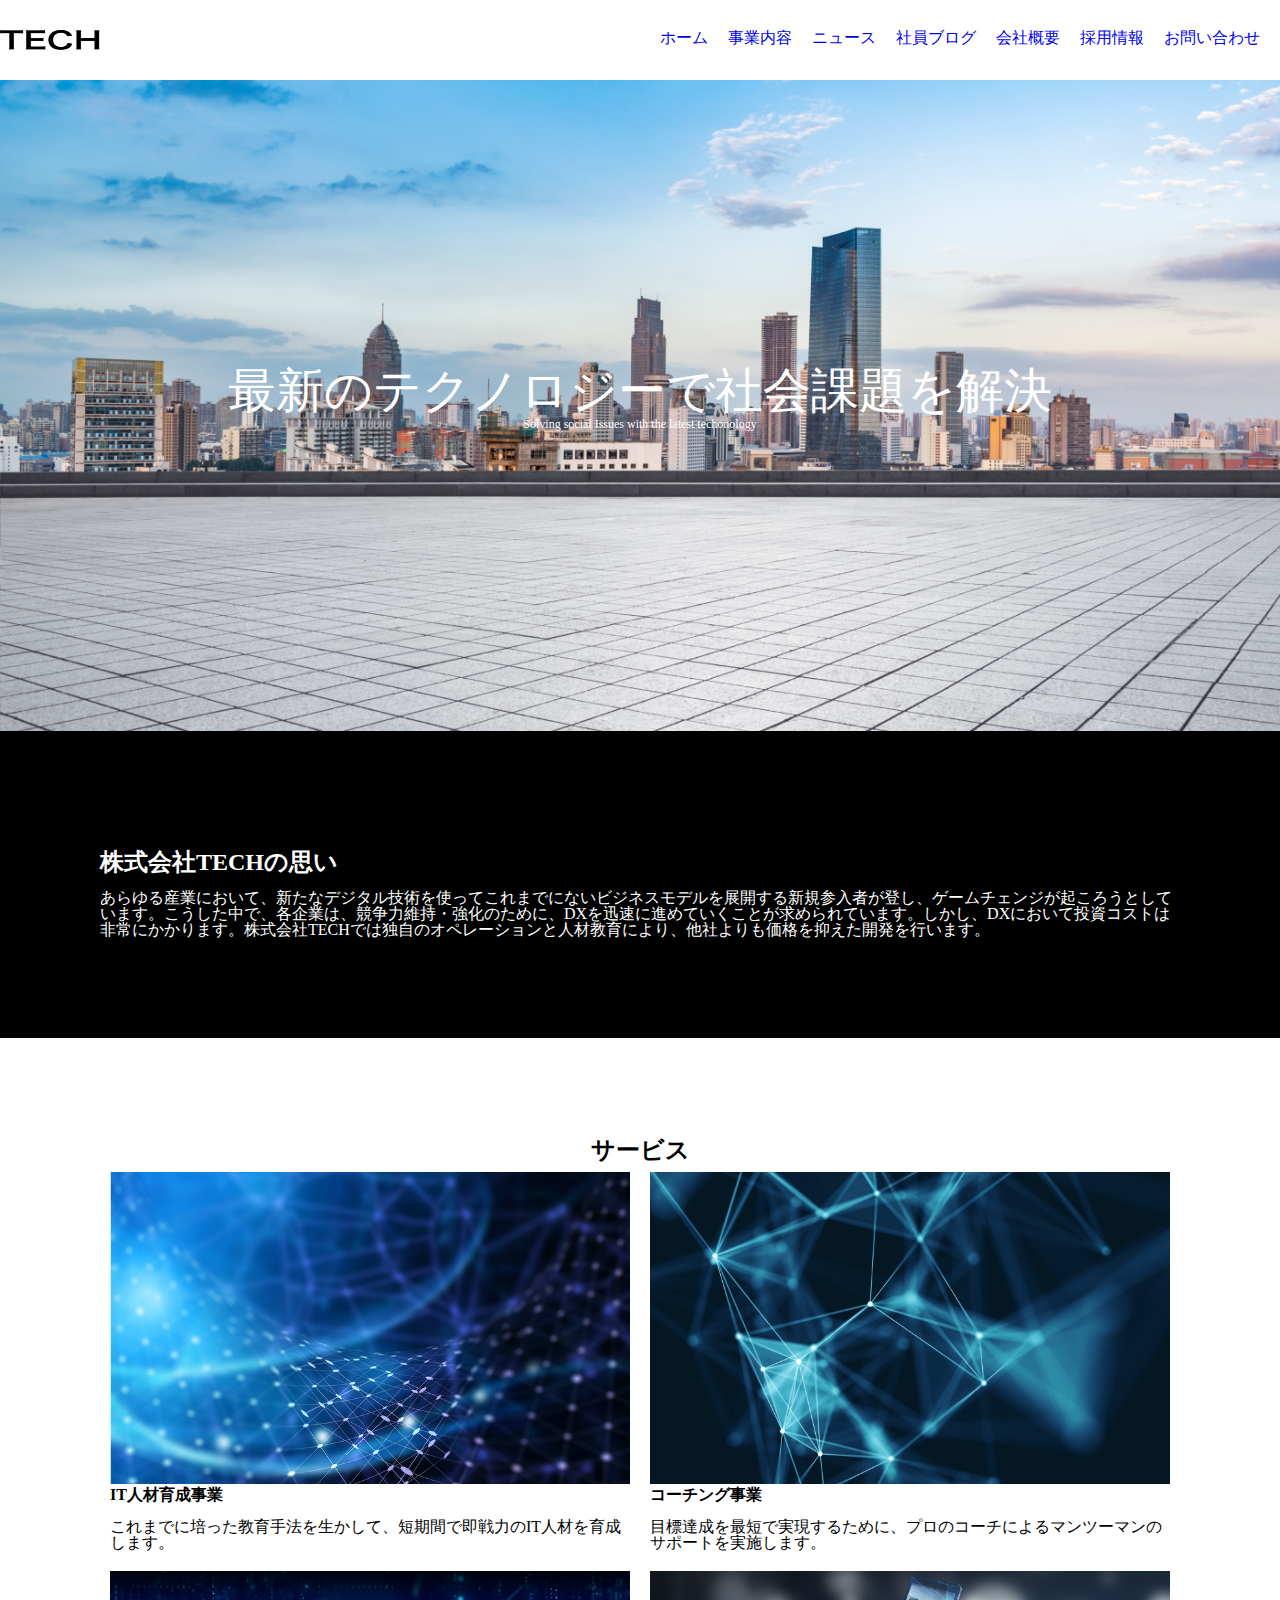
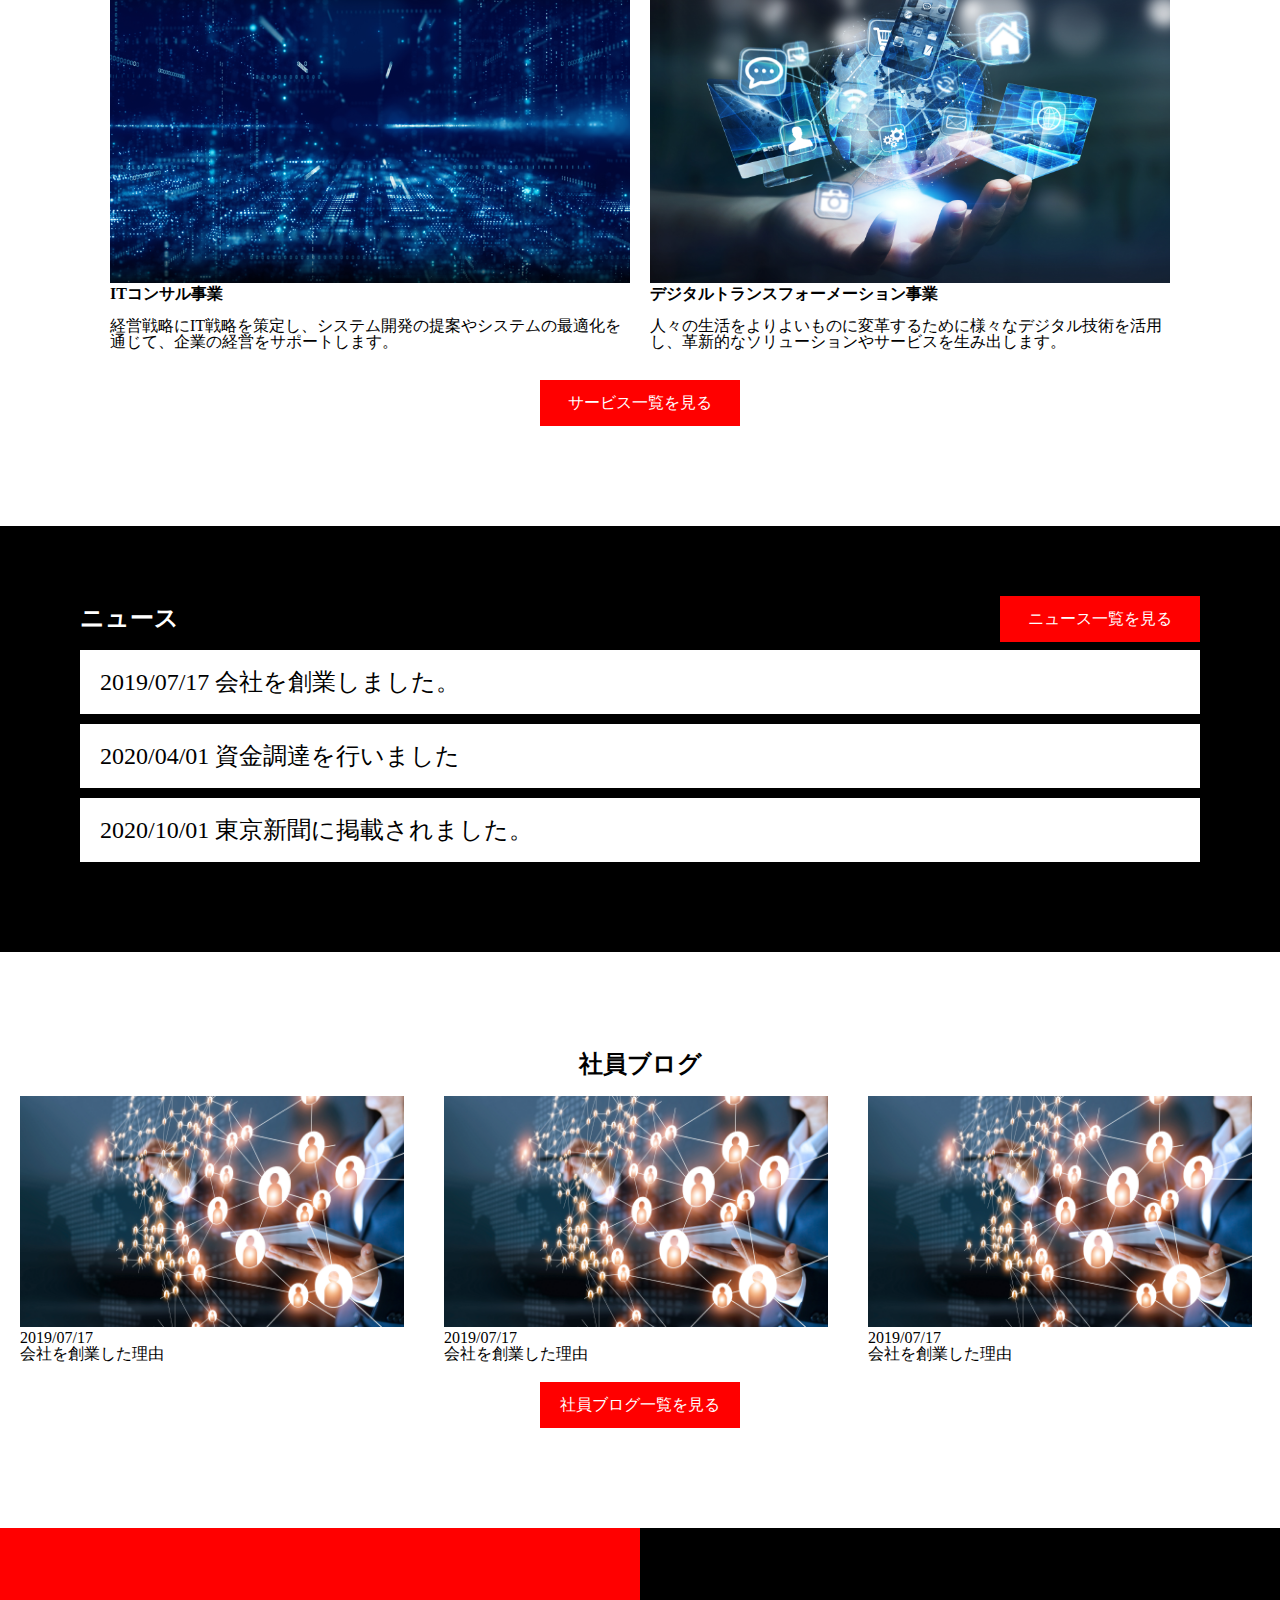
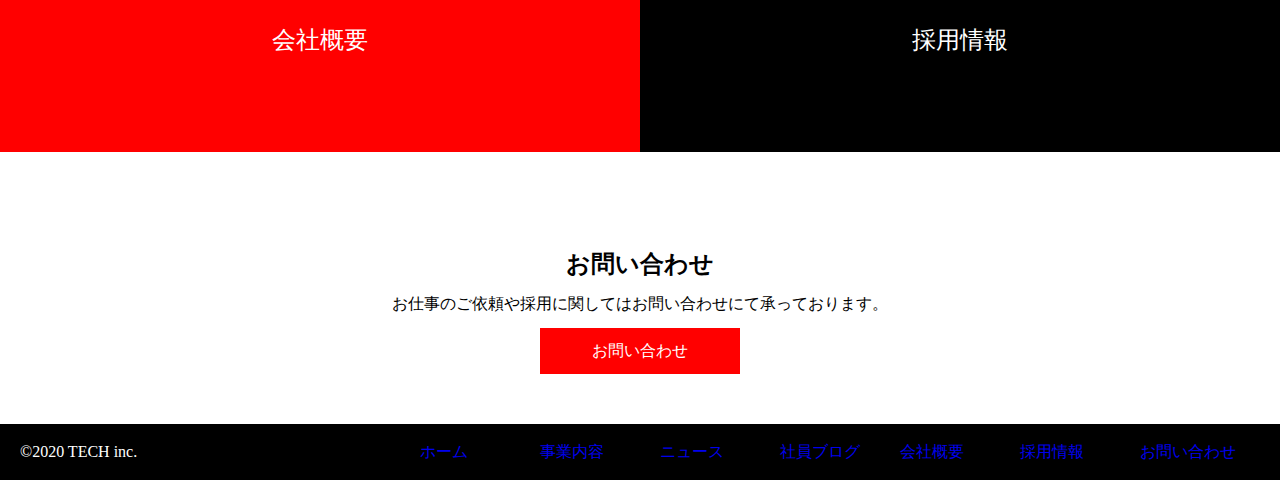
<file: index.html>
<!-- https://heuristic-torvalds-e02adc.netlify.app/ -->

<!DOCTYPE html>
<html lang="en">

<head>
  <meta charset="UTF-8">
  <meta http-equiv="X-UA-Compatible" content="IE=edge">
  <meta name="viewport" content="width=device-width, initial-scale=1.0">
  <title>株式会社TECH</title>

  <link rel="stylesheet" href="./css/reset.css">
  <link rel="stylesheet" href="./css/common.css">
  <link rel="stylesheet" href="./css/index.css">
</head>

<body>
  <header class="site-header">
    <nav class="header-nav">
      <img src="./img/logo.png" alt="" class="header-img" width="100%">
      <ul class="header-menu">
        <li class="menu-item"><a class="menu-item-a" href="./index.html">ホーム</a></li>
        <li class="menu-item"><a class="menu-item-a" href="./service.html">事業内容</a></li>
        <li class="menu-item"><a class="menu-item-a" href="./news.html">ニュース</a></li>
        <li class="menu-item"><a class="menu-item-a" href="./blog.html">社員ブログ</a></li>
        <li class="menu-item"><a class="menu-item-a" href="./company.html">会社概要</a></li>
        <li class="menu-item"><a class="menu-item-a" href="./recruit.html">採用情報</a></li>
        <li class="menu-item"><a class="menu-item-a" href="./contact.html">お問い合わせ</a></li>
      </ul>
    </nav>
    <div class="hamburger-menu-button" id="hamburger-menu-button">
      <span class="line-top"></span>
      <span class="line-middle"></span>
      <span class="line-bottom"></span>
    </div>
  </header>
  <span class="side-bar" id="side-bar">
    <hr>
    <a href="./index.html" class="side-bar-item">ホーム</a>
    <hr>
    <a href="./service.html" class="side-bar-item">事業内容</a>
    <hr>
    <a href="./news.html" class="side-bar-item">ニュース</a>
    <hr>
    <a href="./blog.html" class="side-bar-item">社員ブログ</a>
    <hr>
    <a href="./company.html" class="side-bar-item">会社概要</a>
    <hr>
    <a href="./recruit.html" class="side-bar-item">採用情報</a>
    <hr>
    <a href="./contact.html" class="side-bar-item">お問い合わせ</a>
  </span>
  <div class="main hidden">
    <div class="title">
      <img src="./img/mv.png" alt="" class="title-img">
      <div class="title_ttl">
        <span class="title__ttl--jp">
          最新のテクノロジーで社会課題を解決
        </span>
        <br>
        <span class="title__ttl--eng">Solving social Issues with the latest techonology</span>
      </div>
    </div>
    <div class="omoi">
      <br>
      <h2 class="omoi__ttl">株式会社TECHの思い</h2>
      <br>
      あらゆる産業において、新たなデジタル技術を使ってこれまでにないビジネスモデルを展開する新規参入者が登し、ゲームチェンジが起ころうとしています。こうした中で、各企業は、競争力維持・強化のために、DXを迅速に進めていくことが求められています。しかし、DXにおいて投資コストは非常にかかります。株式会社TECHでは独自のオペレーションと人材教育により、他社よりも価格を抑えた開発を行います。
    </div>
    <div class="service">
      <h2 class="service__ttl">サービス</h2>
      <div class="grid_container">
        <div class="grid1">
          <img src="./img/service1.png" alt="" width="100%">
          <br>
          <h3>IT人材育成事業</h3>
          <br>
          これまでに培った教育手法を生かして、短期間で即戦力のIT人材を育成します。
        </div>
        <div class="grid2">
          <img src="./img/service2.png" alt="" width="100%">
          <br>
          <h3>コーチング事業</h3>
          <br>
          目標達成を最短で実現するために、プロのコーチによるマンツーマンのサポートを実施します。
        </div>
        <div class="grid3">
          <img src="./img/service3.png" alt="" width="100%">
          <br>
          <h3>ITコンサル事業</h3>
          <br>
          経営戦略にIT戦略を策定し、システム開発の提案やシステムの最適化を通じて、企業の経営をサポートします。
        </div>
        <div class="grid4">
          <img src="./img/service4.png" alt="" width="100%">
          <br>
          <h3>デジタルトランスフォーメーション事業</h3>
          <br>
          人々の生活をよりよいものに変革するために様々なデジタル技術を活用し、革新的なソリューションやサービスを生み出します。
        </div>

      </div>

      <a href="./service.html" class="service-button">サービス一覧を見る</a>
    </div>
    <div class="news">
      <h2 class="news__ttl">ニュース</h2>
      <a href="./news.html" class="news-button">ニュース一覧を見る</a>
      <div class="news__content">2019/07/17 会社を創業しました。</div>
      <div class="news__content">2020/04/01 資金調達を行いました</div>
      <div class="news__content">2020/10/01 東京新聞に掲載されました。</div>
    </div>
  <div class="blog">
    <h2 class="blog__ttl">社員ブログ</h2>

    <div class="blog__container">
      <div class="blog_content">
        <img src="./img/blog.png" alt="" width="100%">
        <br>
        <span class="blog__item--date">2019/07/17</span>
        <br>
        会社を創業した理由
      </div>

      <div class="blog_content">
        <img src="./img/blog.png" alt="" width="100%">
        <br>
        <span class="blog__item--date">2019/07/17</span>
        <br>
        会社を創業した理由
      </div>

      <div class="blog_content">
        <img src="./img/blog.png" alt="" width="100%">
        <br>
        <span class="blog__item--date">2019/07/17</span>
        <br>
        会社を創業した理由
      </div>

    </div>
    <a href="./blog.html" class="blog__button">社員ブログ一覧を見る</a>
  </div>
  <div class="button">
    <a href="./company.html" class="button__comapny">会社概要</a>
    <a href="./recruit.html" class="button__recruit">採用情報</a>
  </div>
  <div class="contact">
    <h2 class="contact__ttl">お問い合わせ</h2>
    <div class="contact__content">お仕事のご依頼や採用に関してはお問い合わせにて承っております。</div>
    <br>
    <a href="./contact.html" class="contact__button">お問い合わせ</a>
  </div>
  </div>
  <footer class="footer hidden">
    <!-- <footer class="hidden"></footer> -->
    <span class="footer__inc">&copy;2020 TECH inc.</span>

    <ul class="footer-menu">
      <li class="footer-mrnu-item"><a href="./index.html">ホーム</a></li>
      <li class="footer-mrnu-item"><a href="./service.html">事業内容</a></li>
      <li class="footer-mrnu-item"><a href="./news.html">ニュース</a></li>
      <li class="footer-mrnu-item"><a href="./blog.html">社員ブログ</a></li>
      <li class="footer-mrnu-item"><a href="./company.html">会社概要</a></li>
      <li class="footer-mrnu-item"><a href="./recruit.html">採用情報</a></li>
      <li class="footer-mrnu-item"><a href="./contact.html">お問い合わせ</a></li>
    </ul>
  </footer>
  <script src="./js/main.js"></script>
</body>

</html>
</file>
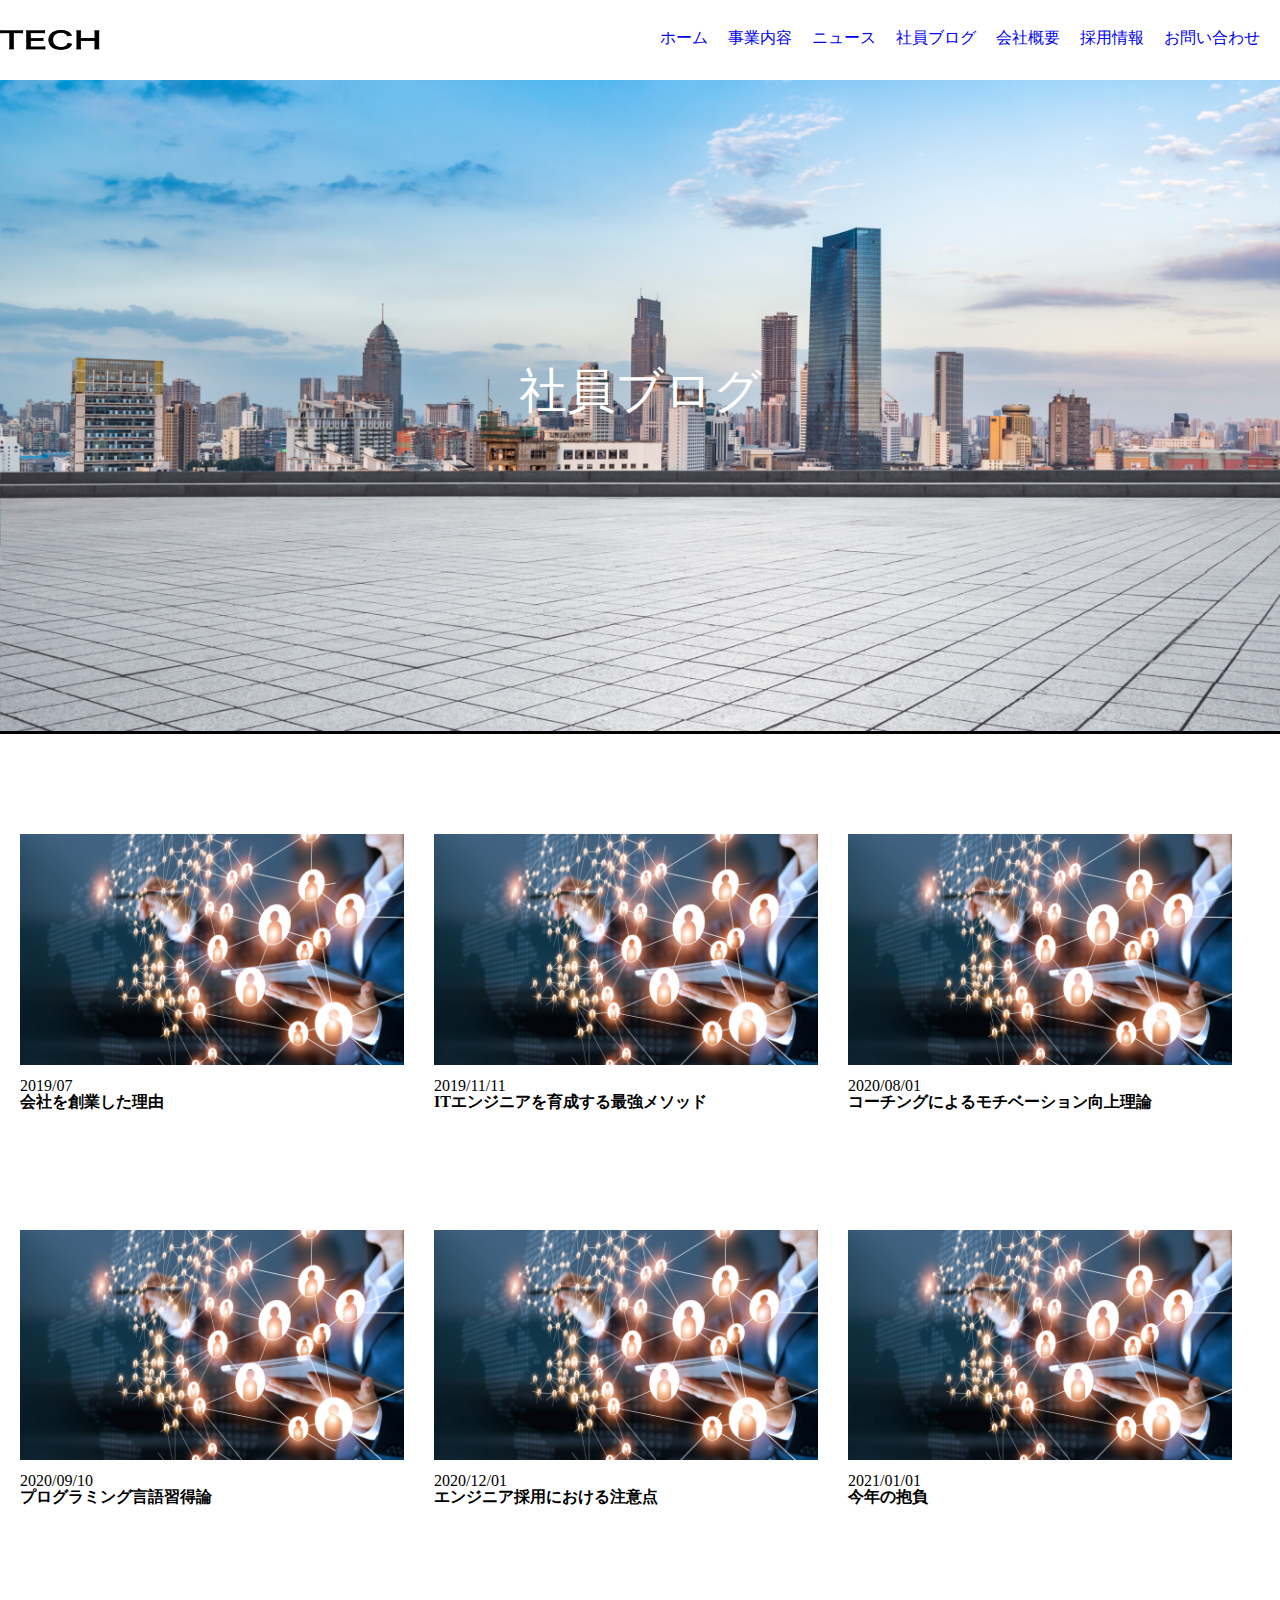
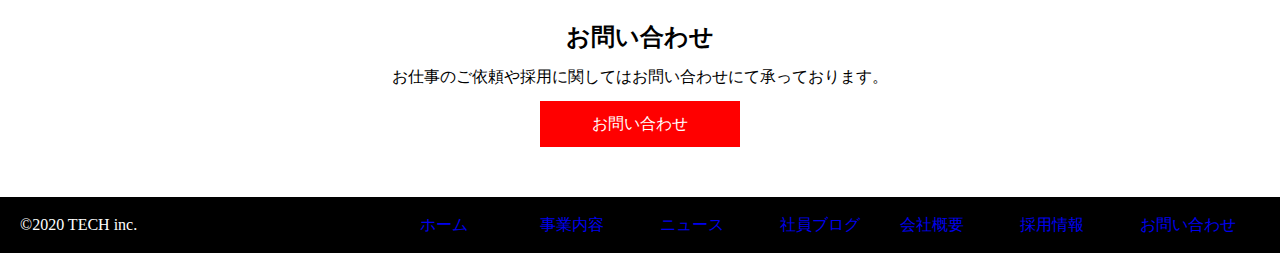
<file: blog.html>
<!DOCTYPE html>
<html lang="en">
<head>
  <meta charset="UTF-8">
  <meta http-equiv="X-UA-Compatible" content="IE=edge">
  <meta name="viewport" content="width=device-width, initial-scale=1.0">
  <title>社員ブログ</title>

  <link rel="stylesheet" href="./css/reset.css">
  <link rel="stylesheet" href="./css/common.css">
  <link rel="stylesheet" href="./css/blog.css">
</head>
<body>
  <section>
  <header class="site-header">
    <nav class="header-nav">
      <img src="./img/logo.png" alt="" class="header-img" width="100%">
      <ul class="header-menu">
        <li class="menu-item"><a href="./index.html">ホーム</a></li>
        <li class="menu-item"><a href="./service.html">事業内容</a></li>
        <li class="menu-item"><a href="./news.html">ニュース</a></li>
        <li class="menu-item"><a href="./blog.html">社員ブログ</a></li>
        <li class="menu-item"><a href="./company.html">会社概要</a></li>
        <li class="menu-item"><a href="./recruit.html">採用情報</a></li>
        <li class="menu-item"><a href="./contact.html">お問い合わせ</a></li>
      </ul>
    </nav>
    <div class="hamburger-menu-button" id="hamburger-menu-button">
      <span class="line-top"></span>
      <span class="line-middle"></span>
      <span class="line-bottom"></span>
    </div>
  </header>
  <span class="side-bar" id="side-bar">
    <hr>
    <a href="./index.html" class="side-bar-item">ホーム</a>
    <hr>
    <a href="./service.html" class="side-bar-item">事業内容</a>
    <hr>
    <a href="./news.html" class="side-bar-item">ニュース</a>
    <hr>
    <a href="./blog.html" class="side-bar-item">社員ブログ</a>
    <hr>
    <a href="./company.html" class="side-bar-item">会社概要</a>
    <hr>
    <a href="./recruit.html" class="side-bar-item">採用情報</a>
    <hr>
    <a href="./contact.html" class="side-bar-item">お問い合わせ</a>
  </span>
  <div class="title hidden">
    <img src="./img/mv.png" alt="" class="title-img">
    <div class="title_ttl">
      <span class="title__ttl--jp">
        社員ブログ
      </span>
      <br>
    </div>
    </div>
  </section>

  <section class="body  hidden">
    <div class="container">
      <div class="content">
        <img class="content__img" src="./img/blog.png" alt="" width="100%">
        <br>
        2019/07<br>
        <span class="blog__content__text">会社を創業した理由</span>
      </div>
      <div class="content">
        <img class="content__img" src="./img/blog.png" alt="" width="100%">
        <br>
        2019/11/11<br>
        <span class="blog__content__text">ITエンジニアを育成する最強メソッド</span>
      </div>
      <div class="content">
        <img class="content__img" src="./img/blog.png" alt="" width="100%">
        <br>
        2020/08/01<br>
        <span class="blog__content__text">コーチングによるモチベーション向上理論</span>
      </div>
      <div class="content">
        <img class="content__img" src="./img/blog.png" alt="" width="100%">
        <br>
        2020/09/10<br>
        <span class="blog__content__text">プログラミング言語習得論</span>
      </div>
      <div class="content">
        <img class="content__img" src="./img/blog.png" alt="" width="100%">
        <br>
        2020/12/01<br>
        <span class="blog__content__text">エンジニア採用における注意点</span>
      </div>
      <div class="content">
        <img class="content__img" src="./img/blog.png" alt="" width="100%">
        <br>
        2021/01/01<br>
        <span class="blog__content__text">今年の抱負</span>
      </div>
    </div>
  </section>

  <section>
    
<div class="contact  hidden">
  <h2 class="contact__ttl">お問い合わせ</h2>
  <div class="contact__content">お仕事のご依頼や採用に関してはお問い合わせにて承っております。</div>
  <br>
  <a href="./contact.html" class="contact__button">お問い合わせ</a>
</div>
    <footer class="footer  hidden">
      <span class="footer__inc">&copy;2020 TECH inc.</span>
    
      <ul class="footer-menu">
        <li class="footer-mrnu-item"><a href="./index.html">ホーム</a></li>
        <li class="footer-mrnu-item"><a href="./service.html">事業内容</a></li>
        <li class="footer-mrnu-item"><a href="./news.html">ニュース</a></li>
        <li class="footer-mrnu-item"><a href="./blog.html">社員ブログ</a></li>
        <li class="footer-mrnu-item"><a href="./company.html">会社概要</a></li>
        <li class="footer-mrnu-item"><a href="./recruit.html">採用情報</a></li>
        <li class="footer-mrnu-item"><a href="./contact.html">お問い合わせ</a></li>
      </ul>
    </footer>
    <script src="./js/main.js"></script>
  </section>
</body>
</html>
</file>
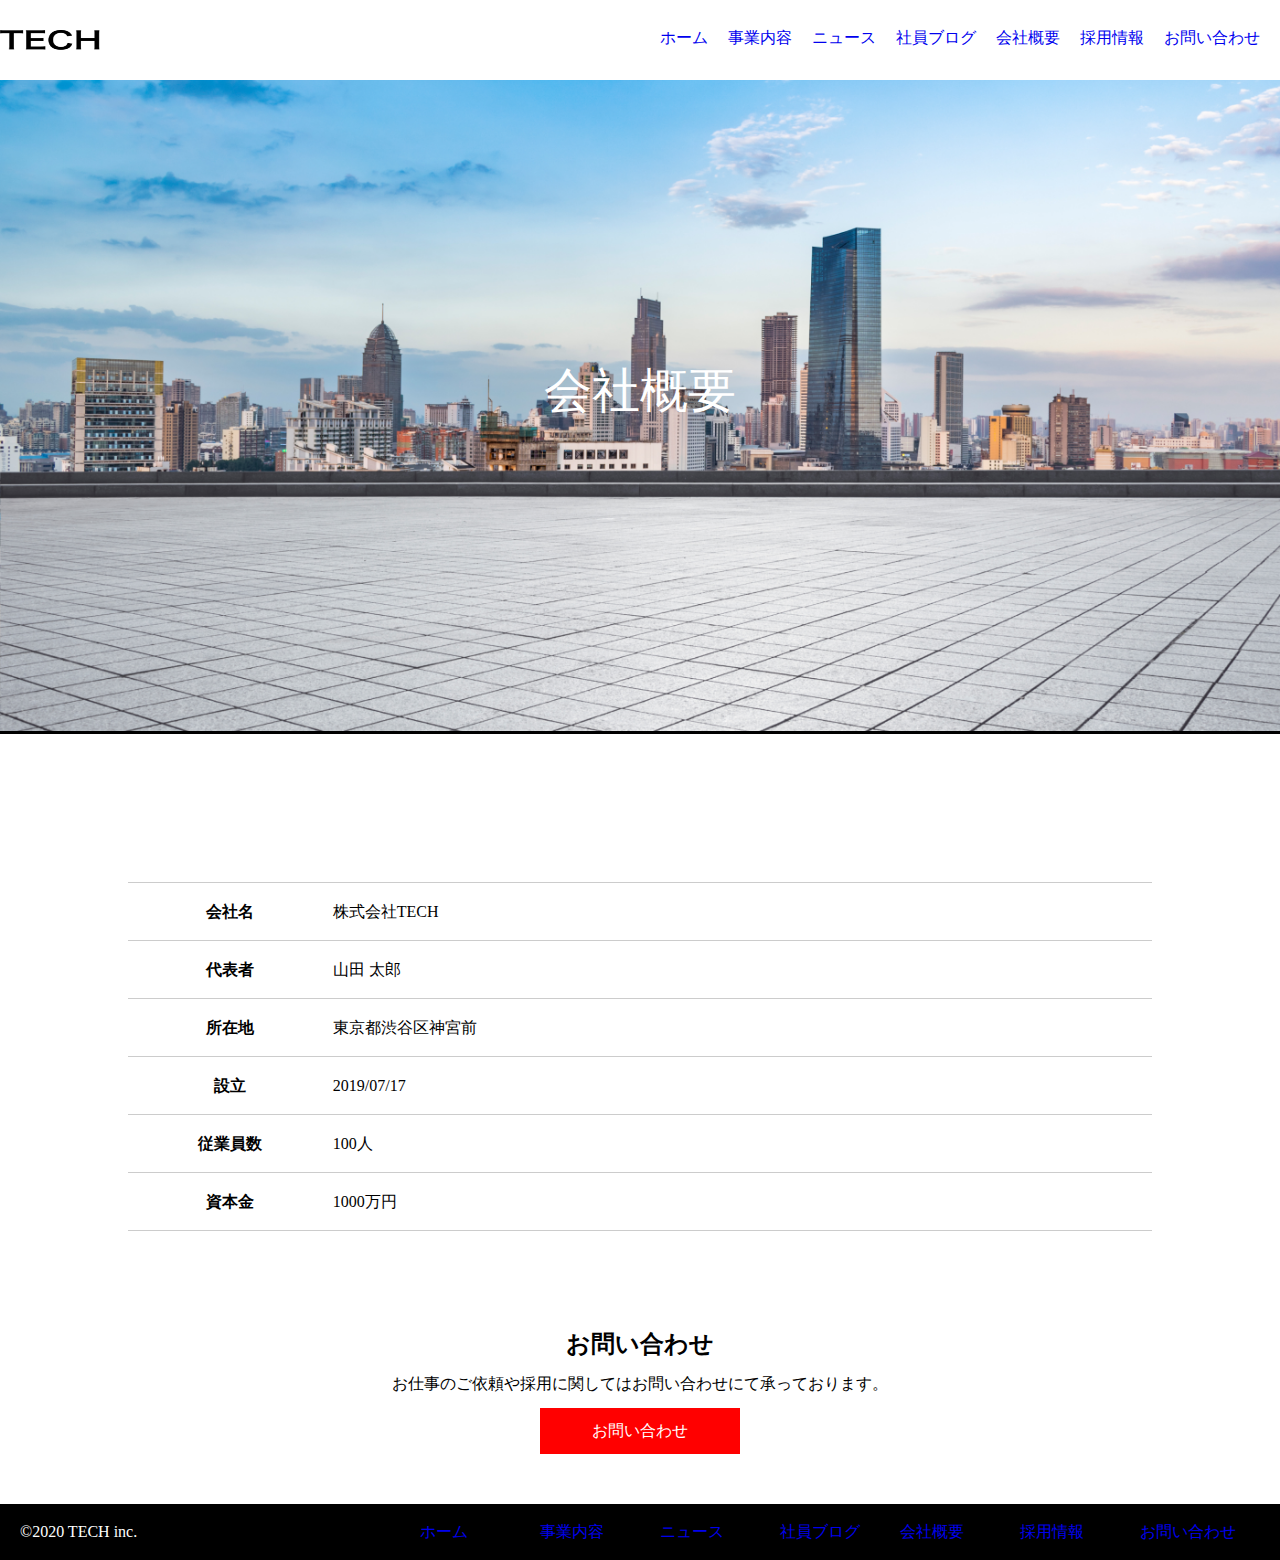
<file: company.html>
<!DOCTYPE html>
<html lang="en">
<head>
    <meta charset="UTF-8">
    <meta http-equiv="X-UA-Compatible" content="IE=edge">
    <meta name="viewport" content="width=device-width, initial-scale=1.0">
    <title>会社概要</title>

    <link rel="stylesheet" href="./css/reset.css">
    <link rel="stylesheet" href="./css/common.css">
    <link rel="stylesheet" href="./css/company.css">
</head>
<body>
    
  <section>
    <header class="site-header">
      <nav class="header-nav">
        <img src="./img/logo.png" alt="" class="header-img" width="100%">
        <ul class="header-menu">
          <li class="menu-item"><a href="./index.html">ホーム</a></li>
          <li class="menu-item"><a href="./service.html">事業内容</a></li>
          <li class="menu-item"><a href="./news.html">ニュース</a></li>
          <li class="menu-item"><a href="./blog.html">社員ブログ</a></li>
          <li class="menu-item"><a href="./company.html">会社概要</a></li>
          <li class="menu-item"><a href="./recruit.html">採用情報</a></li>
          <li class="menu-item"><a href="./contact.html">お問い合わせ</a></li>
        </ul>
      </nav>
      <div class="hamburger-menu-button" id="hamburger-menu-button">
        <span class="line-top"></span>
        <span class="line-middle"></span>
        <span class="line-bottom"></span>
      </div>
    </header>
    <span class="side-bar" id="side-bar">
      <hr>
      <a href="./index.html" class="side-bar-item">ホーム</a>
      <hr>
      <a href="./service.html" class="side-bar-item">事業内容</a>
      <hr>
      <a href="./news.html" class="side-bar-item">ニュース</a>
      <hr>
      <a href="./blog.html" class="side-bar-item">社員ブログ</a>
      <hr>
      <a href="./company.html" class="side-bar-item">会社概要</a>
      <hr>
      <a href="./recruit.html" class="side-bar-item">採用情報</a>
      <hr>
      <a href="./contact.html" class="side-bar-item">お問い合わせ</a>
    </span>
    <div class="title">
      <img src="./img/mv.png" alt="" class="title-img">
      <div class="title_ttl">
        <span class="title__ttl--jp">
          会社概要
        </span>
        <br>
      </div>
      </div>
    </section>

    <section class="main hidden">
        <div class="container">
          <!-- <table class="company-info">
            <tr><td>会社名</td><td>株式会社TECH</td></tr>
            <tr><td>代表者</td><td>山田 太郎</td></tr>
            <tr><td>所在地</td><td>	東京都渋谷区神宮前</td></tr>
            <tr><td>設立</td><td>	2019/07/17</td></tr>
            <tr><td>	2019/07/17</td><td>	100人</td></tr>
            <tr><td>資本金</td><td>	1000万円</td></tr>
          </table> -->
          <hr>
          <div class="content">
            <span class="content__key">会社名</span>
            <span>	株式会社TECH</span>
          </div>
          <hr>
          <div class="content">
            <span class="content__key">代表者</span>
            <span>	山田 太郎</span>
          </div>
          <hr>
          <div class="content">
            <span class="content__key">所在地</span>
            <span>東京都渋谷区神宮前</span>
          </div>
          <hr>
          <div class="content">
            <span class="content__key">設立</span>
            <span>2019/07/17</span>
          </div>
          <hr>
          <div class="content">
            <span class="content__key">従業員数</span>
            <span>100人</span>
          </div>
          <hr>
          <div class="content">
            <span class="content__key">資本金</span>
            <span>1000万円</span>
          </div>
          <hr>
        </div>
    </section>
    
  <section>
    
<div class="contact hidden">
  <h2 class="contact__ttl">お問い合わせ</h2>
  <div class="contact__content">お仕事のご依頼や採用に関してはお問い合わせにて承っております。</div>
  <br>
  <a href="" class="contact__button">お問い合わせ</a>
</div>
    <footer class="footer hidden">
      <span class="footer__inc">&copy;2020 TECH inc.</span>
    
      <ul class="footer-menu">
        <li class="footer-mrnu-item"><a href="./index.html">ホーム</a></li>
        <li class="footer-mrnu-item"><a href="./service.html">事業内容</a></li>
        <li class="footer-mrnu-item"><a href="./news.html">ニュース</a></li>
        <li class="footer-mrnu-item"><a href="./blog.html">社員ブログ</a></li>
        <li class="footer-mrnu-item"><a href="./company.html">会社概要</a></li>
        <li class="footer-mrnu-item"><a href="./recruit.html">採用情報</a></li>
        <li class="footer-mrnu-item"><a href="./contact.html">お問い合わせ</a></li>
      </ul>
    </footer>
    <script src="./js/main.js"></script>
  </section>
</body>
</html>
</file>
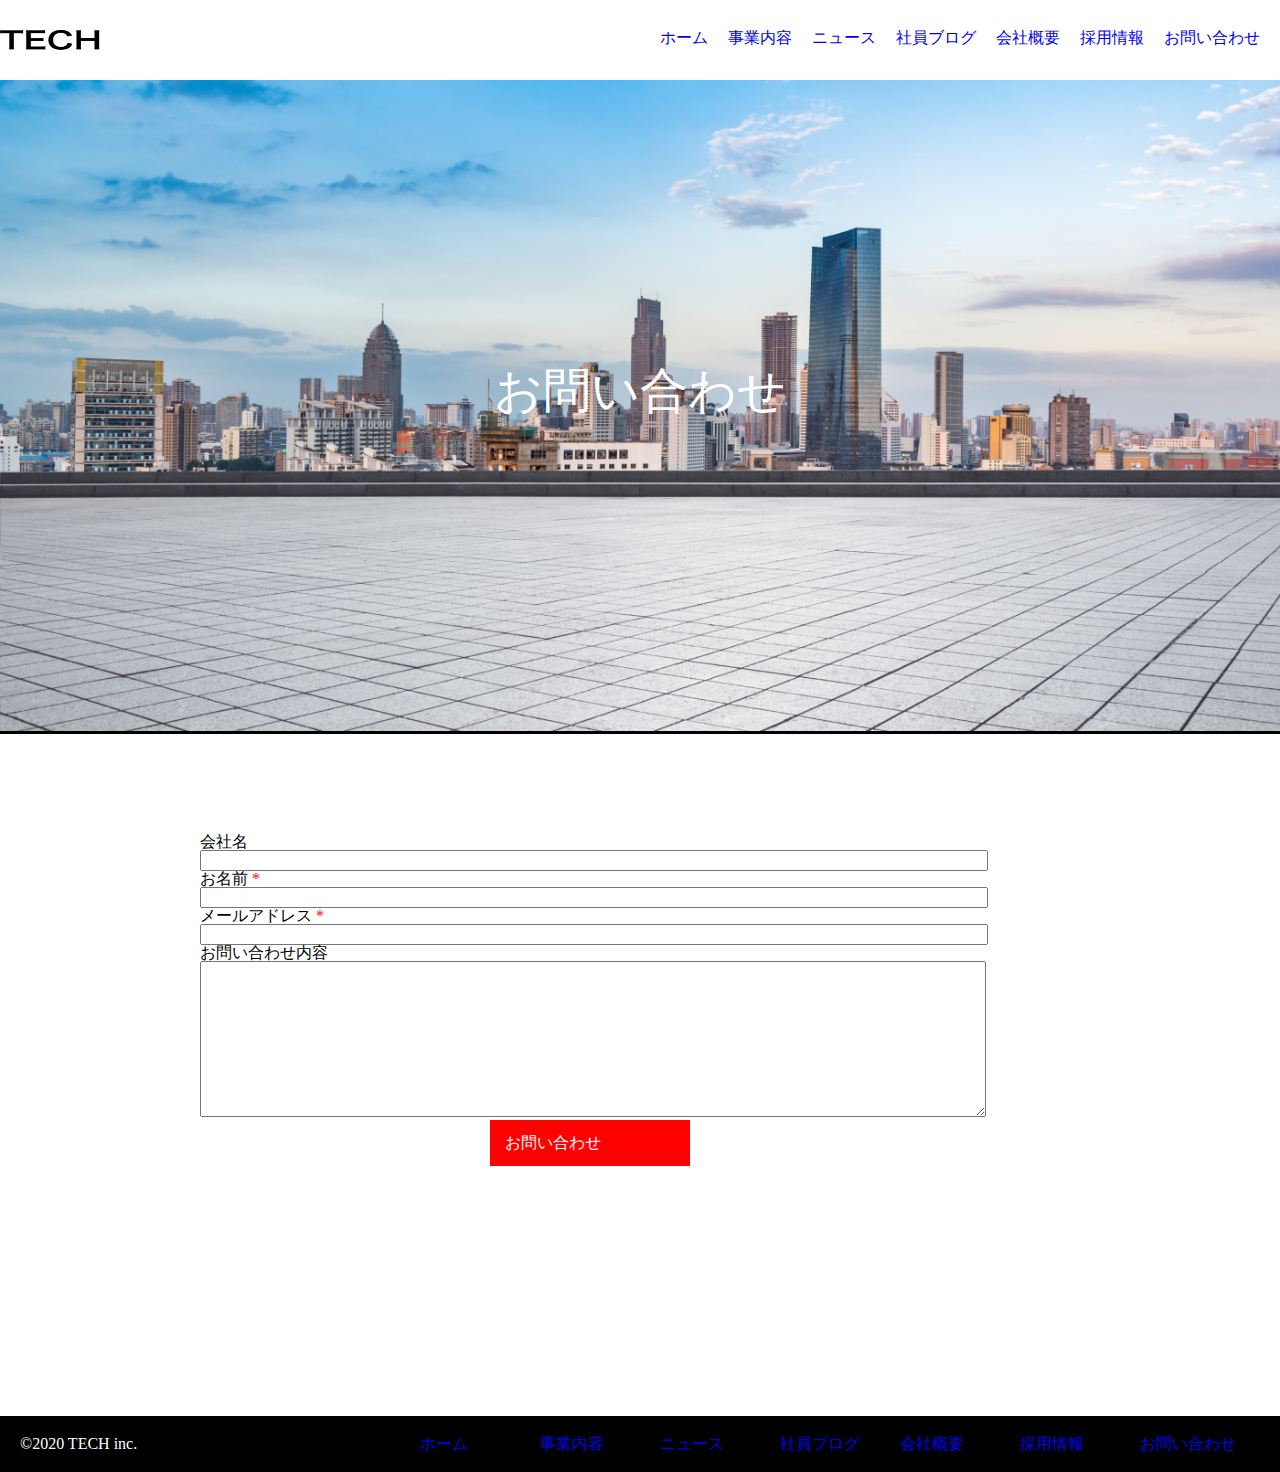
<file: contact.html>
<!DOCTYPE html>
<html lang="en">

<head>
  <meta charset="UTF-8">
  <meta http-equiv="X-UA-Compatible" content="IE=edge">
  <meta name="viewport" content="width=device-width, initial-scale=1.0">
  <title>お問い合わせ</title>

  <link rel="stylesheet" href="./css/reset.css">
  <link rel="stylesheet" href="./css/common.css">
  <link rel="stylesheet" href="./css/contact.css">
</head>

<body>

  <section>
    <header class="site-header">
      <nav class="header-nav">
        <img src="./img/logo.png" alt="" class="header-img" width="100%">
        <ul class="header-menu">
          <li class="menu-item"><a href="./index.html">ホーム</a></li>
          <li class="menu-item"><a href="./service.html">事業内容</a></li>
          <li class="menu-item"><a href="./news.html">ニュース</a></li>
          <li class="menu-item"><a href="./blog.html">社員ブログ</a></li>
          <li class="menu-item"><a href="./company.html">会社概要</a></li>
          <li class="menu-item"><a href="./recruit.html">採用情報</a></li>
          <li class="menu-item"><a href="./contact.html">お問い合わせ</a></li>
        </ul>
      </nav>
      <div class="hamburger-menu-button" id="hamburger-menu-button">
        <span class="line-top"></span>
        <span class="line-middle"></span>
        <span class="line-bottom"></span>
      </div>
    </header>
    <span class="side-bar" id="side-bar">
      <hr>
      <a href="./index.html" class="side-bar-item">ホーム</a>
      <hr>
      <a href="./service.html" class="side-bar-item">事業内容</a>
      <hr>
      <a href="./news.html" class="side-bar-item">ニュース</a>
      <hr>
      <a href="./blog.html" class="side-bar-item">社員ブログ</a>
      <hr>
      <a href="./company.html" class="side-bar-item">会社概要</a>
      <hr>
      <a href="./recruit.html" class="side-bar-item">採用情報</a>
      <hr>
      <a href="./contact.html" class="side-bar-item">お問い合わせ</a>
    </span>
    <div class="title hidden">
      <img src="./img/mv.png" alt="" class="title-img">
      <div class="title_ttl">
        <span class="title__ttl--jp">
          お問い合わせ
        </span>
        <br>
      </div>
    </div>
  </section>

  <section class="main hidden">
<form action="" method="post">
<label for="">会社名</label><br>
<input type="text">
<label for="" class="requre">お名前</label><br>
<input type="text">
<label for="" class="requre">メールアドレス</label><br>
<input type="email" name="" id="">
<label for="" class="require">お問い合わせ内容</label><br>
<textarea name="" id="" cols="30" rows="10"></textarea>

<a href="./contact.html" class="contact__button">お問い合わせ</a>
</form>
  </section>

  <section>
    <footer class="footer hidden">
      <span class="footer__inc">&copy;2020 TECH inc.</span>

      <ul class="footer-menu">
        <li class="footer-mrnu-item"><a href="./index.html">ホーム</a></li>
        <li class="footer-mrnu-item"><a href="./service.html">事業内容</a></li>
        <li class="footer-mrnu-item"><a href="./news.html">ニュース</a></li>
        <li class="footer-mrnu-item"><a href="./blog.html">社員ブログ</a></li>
        <li class="footer-mrnu-item"><a href="./company.html">会社概要</a></li>
        <li class="footer-mrnu-item"><a href="./recruit.html">採用情報</a></li>
        <li class="footer-mrnu-item"><a href="./contact.html">お問い合わせ</a></li>
      </ul>
    </footer>
  </section>
  <script src="./js/main.js"></script>
</body>

</html>
</file>
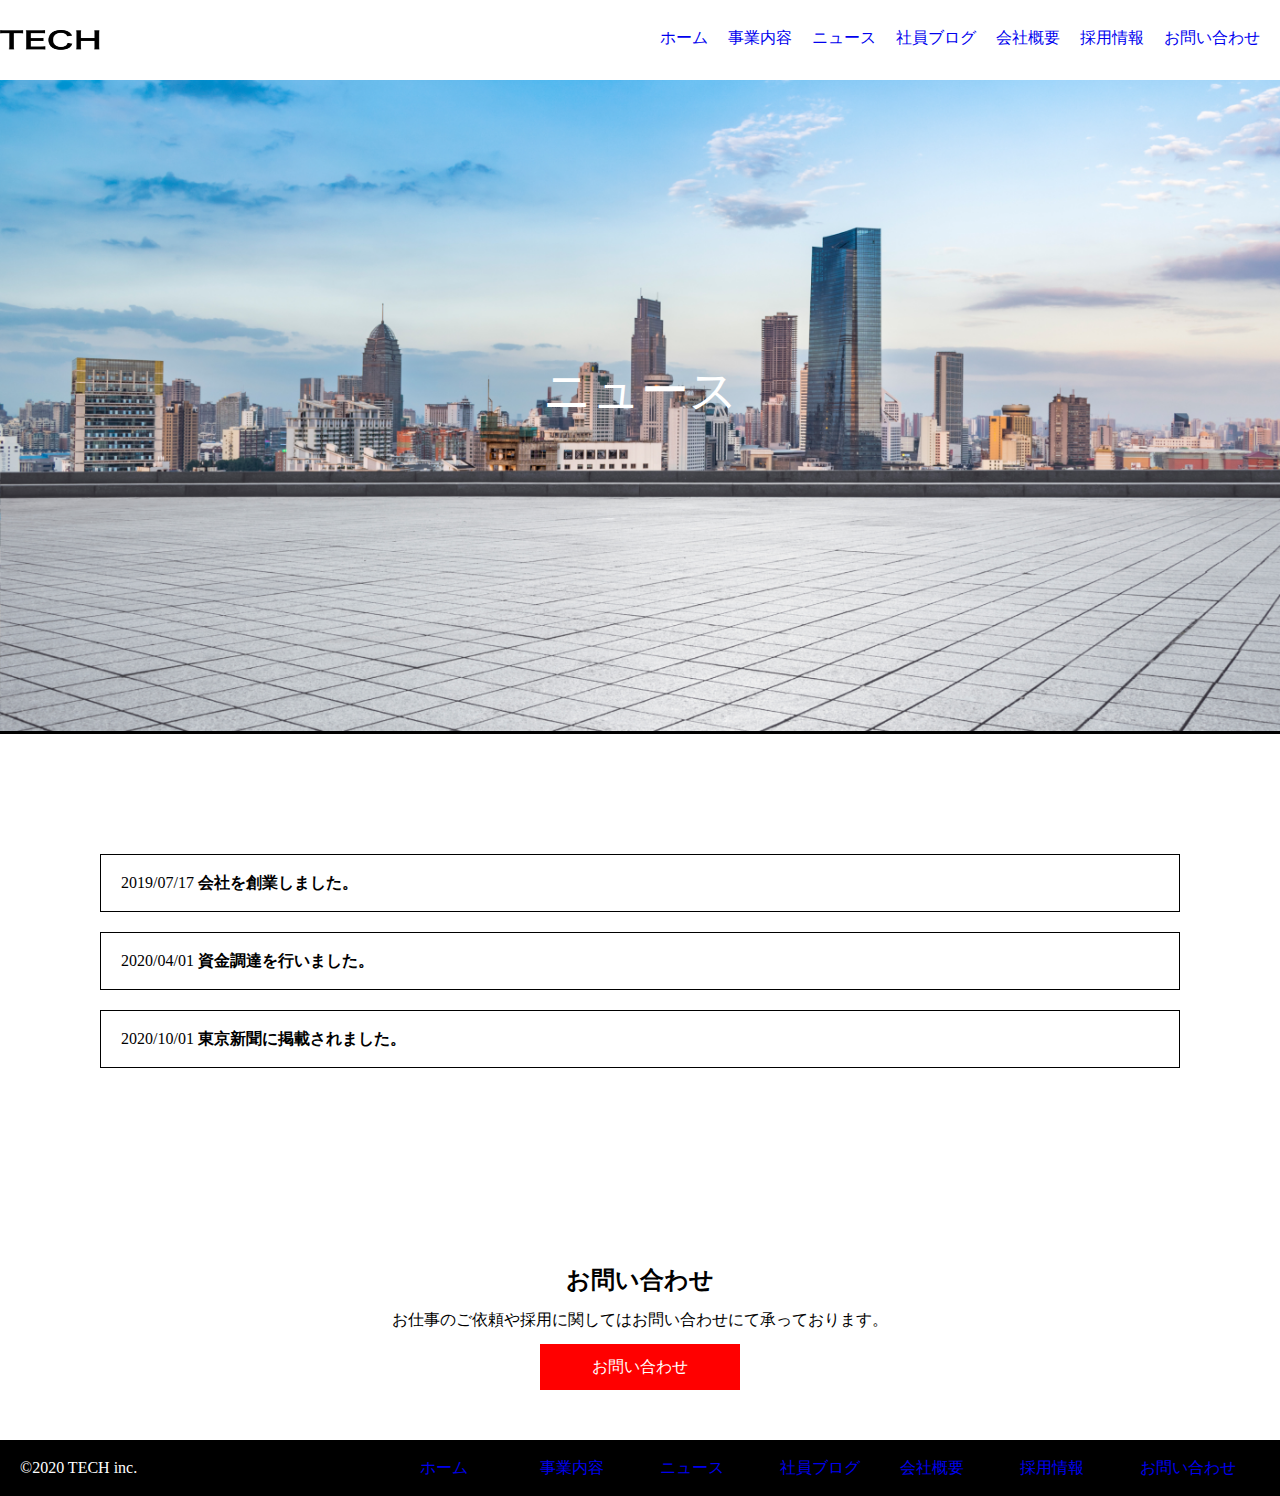
<file: news.html>
<!DOCTYPE html>
<html lang="en">
<head>
  <meta charset="UTF-8">
  <meta http-equiv="X-UA-Compatible" content="IE=edge">
  <meta name="viewport" content="width=device-width, initial-scale=1.0">
  <title>ニュース</title>

  <link rel="stylesheet" href="./css/reset.css">
  <link rel="stylesheet" href="./css/common.css">
  <link rel="stylesheet" href="./css/news.css">
</head>
<body>
  <header class="site-header">
    <nav class="header-nav">
      <img src="./img/logo.png" alt="" class="header-img" width="100%">
      <ul class="header-menu">
        <li class="menu-item"><a href="./index.html">ホーム</a></li>
        <li class="menu-item"><a href="./service.html">事業内容</a></li>
        <li class="menu-item"><a href="./news.html">ニュース</a></li>
        <li class="menu-item"><a href="./blog.html">社員ブログ</a></li>
        <li class="menu-item"><a href="./company.html">会社概要</a></li>
        <li class="menu-item"><a href="./recruit.html">採用情報</a></li>
        <li class="menu-item"><a href="./contact.html">お問い合わせ</a></li>
      </ul>
    </nav>
    <div class="hamburger-menu-button" id="hamburger-menu-button">
      <span class="line-top"></span>
      <span class="line-middle"></span>
      <span class="line-bottom"></span>
    </div>
  </header>
  <span class="side-bar" id="side-bar">
    <hr>
    <a href="./index.html" class="side-bar-item">ホーム</a>
    <hr>
    <a href="./service.html" class="side-bar-item">事業内容</a>
    <hr>
    <a href="./news.html" class="side-bar-item">ニュース</a>
    <hr>
    <a href="./blog.html" class="side-bar-item">社員ブログ</a>
    <hr>
    <a href="./company.html" class="side-bar-item">会社概要</a>
    <hr>
    <a href="./recruit.html" class="side-bar-item">採用情報</a>
    <hr>
    <a href="./contact.html" class="side-bar-item">お問い合わせ</a>
  </span>
  <div class="title hidden">
    <img src="./img/mv.png" alt="" class="title-img">
    <div class="title_ttl">
      <span class="title__ttl--jp">
        ニュース
      </span>
      <br>
    </div>
  </div>
  <div class="container hidden">
    <div class="content">
      2019/07/17 
      <span class="content__text">
       会社を創業しました。</span>
    </div>
    <div class="content">
      2020/04/01 
<span class="content__text">
      資金調達を行いました。</span>
    </div>
    <div class="content">
      2020/10/01 
<span class="content__text">
      東京新聞に掲載されました。</span>
    </div>
  </div>
  
<div class="contact hidden">
  <h2 class="contact__ttl">お問い合わせ</h2>
  <div class="contact__content">お仕事のご依頼や採用に関してはお問い合わせにて承っております。</div>
  <br>
  <a href="./contact.html" class="contact__button">お問い合わせ</a>
</div>
  <footer class="footer hidden">
    <span class="footer__inc">&copy;2020 TECH inc.</span>
    <ul class="footer-menu">
      <li class="footer-mrnu-item"><a href="./index.html">ホーム</a></li>
      <li class="footer-mrnu-item"><a href="./service.html">事業内容</a></li>
      <li class="footer-mrnu-item"><a href="./news.html">ニュース</a></li>
      <li class="footer-mrnu-item"><a href="./blog.html">社員ブログ</a></li>
      <li class="footer-mrnu-item"><a href="./company.html">会社概要</a></li>
      <li class="footer-mrnu-item"><a href="./recruit.html">採用情報</a></li>
      <li class="footer-mrnu-item"><a href="./contact.html">お問い合わせ</a></li>
    </ul>
  </footer>
  <script src="./js/main.js"></script>
</body>
</html>
</file>
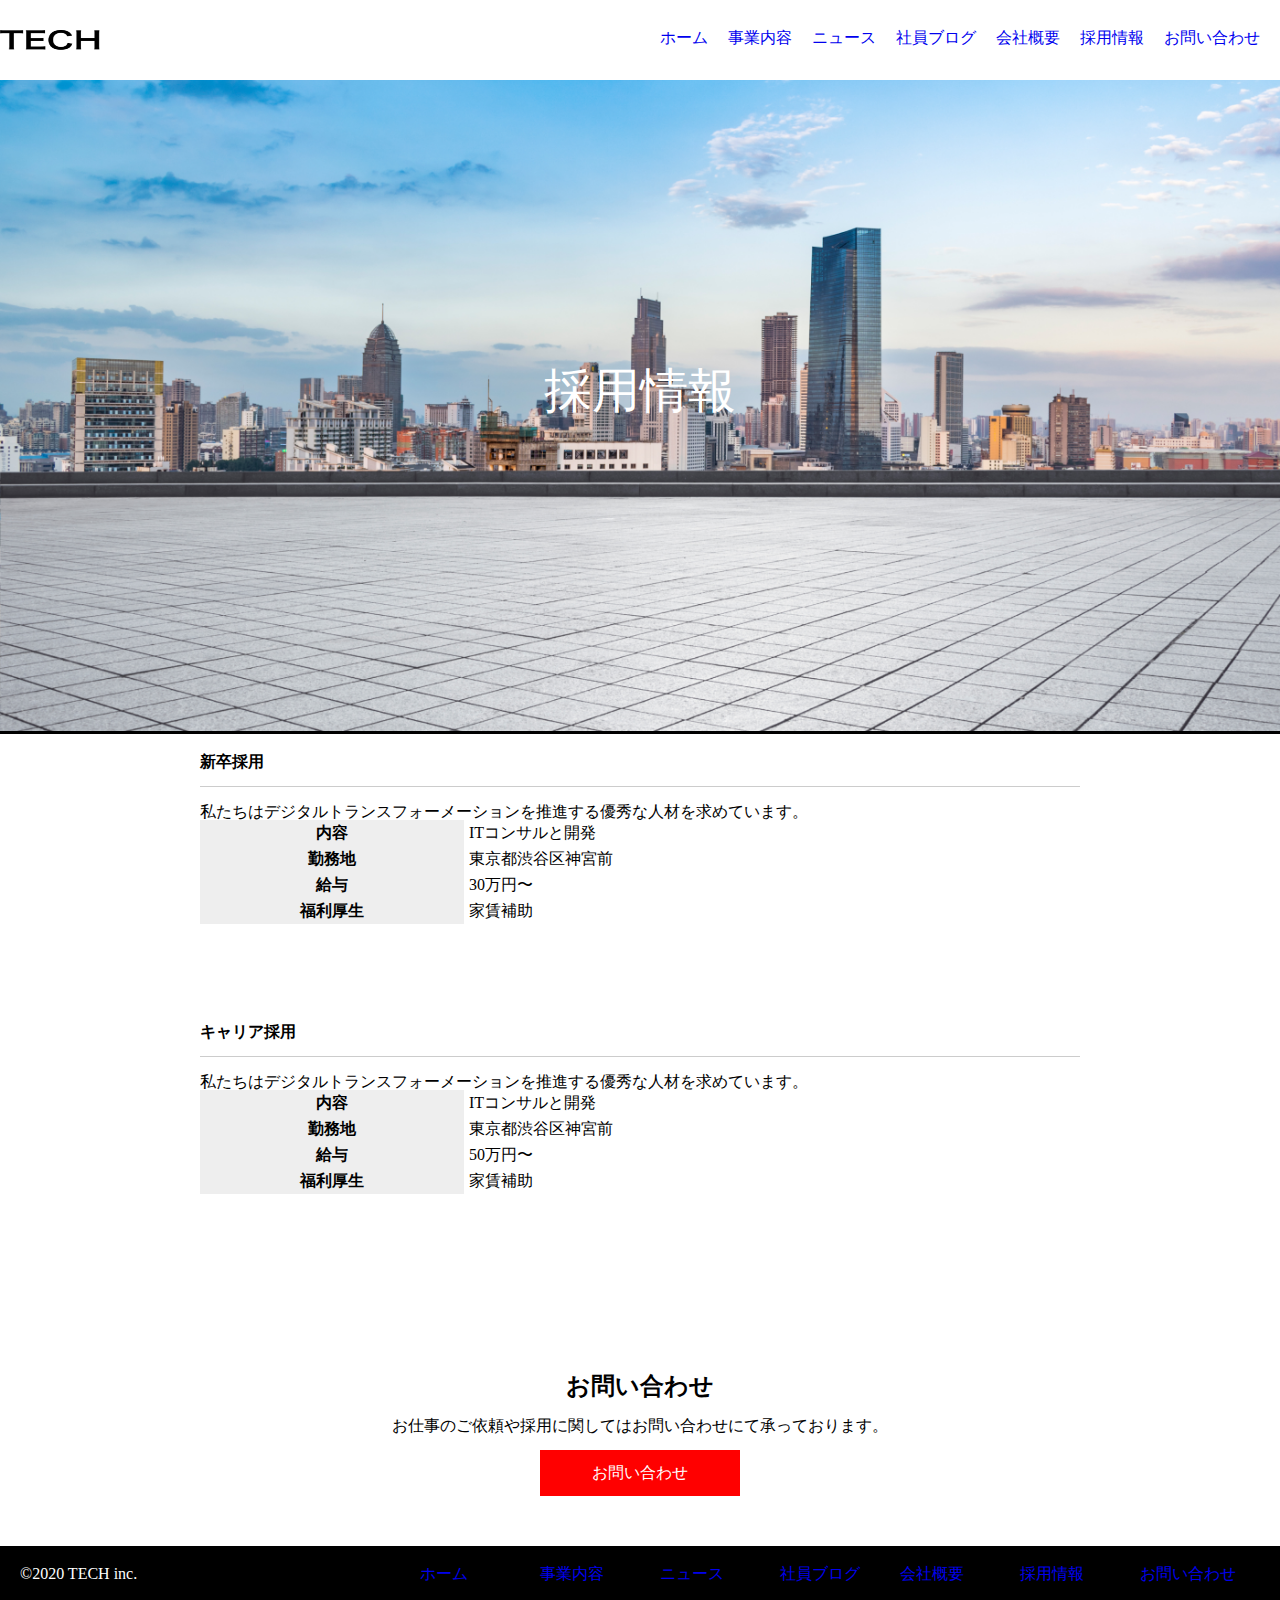
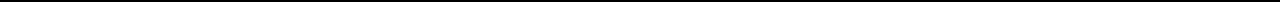
<file: recruit.html>
<!DOCTYPE html>
<html lang="en">

<head>
  <meta charset="UTF-8">
  <meta http-equiv="X-UA-Compatible" content="IE=edge">
  <meta name="viewport" content="width=device-width, initial-scale=1.0">
  <title>採用情報</title>

  <link rel="stylesheet" href="./css/reset.css">
  <link rel="stylesheet" href="./css/common.css">
  <link rel="stylesheet" href="./css/recruit.css">
</head>

<body>

  <section>
    <header class="site-header">
      <nav class="header-nav">
        <img src="./img/logo.png" alt="" class="header-img" width="100%">
        <ul class="header-menu">
          <li class="menu-item"><a href="./index.html">ホーム</a></li>
          <li class="menu-item"><a href="./service.html">事業内容</a></li>
          <li class="menu-item"><a href="./news.html">ニュース</a></li>
          <li class="menu-item"><a href="./blog.html">社員ブログ</a></li>
          <li class="menu-item"><a href="./company.html">会社概要</a></li>
          <li class="menu-item"><a href="./recruit.html">採用情報</a></li>
          <li class="menu-item"><a href="./contact.html">お問い合わせ</a></li>
        </ul>
      </nav>
      <div class="hamburger-menu-button" id="hamburger-menu-button">
        <span class="line-top"></span>
        <span class="line-middle"></span>
        <span class="line-bottom"></span>
      </div>
    </header>
    <span class="side-bar" id="side-bar">
      <hr>
      <a href="./index.html" class="side-bar-item">ホーム</a>
      <hr>
      <a href="./service.html" class="side-bar-item">事業内容</a>
      <hr>
      <a href="./news.html" class="side-bar-item">ニュース</a>
      <hr>
      <a href="./blog.html" class="side-bar-item">社員ブログ</a>
      <hr>
      <a href="./company.html" class="side-bar-item">会社概要</a>
      <hr>
      <a href="./recruit.html" class="side-bar-item">採用情報</a>
      <hr>
      <a href="./contact.html" class="side-bar-item">お問い合わせ</a>
    </span>
    <div class="title hidden">
      <img src="./img/mv.png" alt="" class="title-img">
      <div class="title_ttl">
        <span class="title__ttl--jp">
          採用情報
        </span>
        <br>
      </div>
    </div>
  </section>

  <section class="main hidden">
<div class="content">
  <h2>新卒採用</h2>
  <hr>
  私たちはデジタルトランスフォーメーションを推進する優秀な人材を求めています。<br>
  <table class="content__table" border="1">
    <tr>
      <td class="content__table--key">内容</td>
      <td>ITコンサルと開発</td>
    </tr>
    <tr>
      <td class="content__table--key">勤務地</td>
      <td>東京都渋谷区神宮前</td>
    </tr>
    <tr>
      <td class="content__table--key">給与</td>
      <td>30万円〜</td>
    </tr>
    <tr>
      <td class="content__table--key">福利厚生</td>
      <td>家賃補助</td>
    </tr>
  </table>
</div>
<div class="content">
  <h2>キャリア採用</h2>
  <hr>
  私たちはデジタルトランスフォーメーションを推進する優秀な人材を求めています。<br>
  <table class="content__table" border="1" >
    <tr>
      <td class="content__table--key">内容</td>
      <td>ITコンサルと開発</td>
    </tr>
    <tr>
      <td class="content__table--key">勤務地</td>
      <td>東京都渋谷区神宮前</td>
    </tr>
    <tr>
      <td class="content__table--key">給与</td>
      <td>50万円〜</td>
    </tr>
    <tr>
      <td class="content__table--key">福利厚生</td>
      <td>家賃補助</td>
    </tr>
  </table>
</div>

  </section>

  <section>

    <div class="contact hidden">
      <h2 class="contact__ttl">お問い合わせ</h2>
      <div class="contact__content">お仕事のご依頼や採用に関してはお問い合わせにて承っております。</div>
      <br>
      <a href="" class="contact__button">お問い合わせ</a>
    </div>
    <footer class="footer hidden">
      <span class="footer__inc">&copy;2020 TECH inc.</span>

      <ul class="footer-menu">
        <li class="footer-mrnu-item"><a href="./index.html">ホーム</a></li>
        <li class="footer-mrnu-item"><a href="./service.html">事業内容</a></li>
        <li class="footer-mrnu-item"><a href="./news.html">ニュース</a></li>
        <li class="footer-mrnu-item"><a href="./blog.html">社員ブログ</a></li>
        <li class="footer-mrnu-item"><a href="./company.html">会社概要</a></li>
        <li class="footer-mrnu-item"><a href="./recruit.html">採用情報</a></li>
        <li class="footer-mrnu-item"><a href="./contact.html">お問い合わせ</a></li>
      </ul>
    </footer>
    <script src="./js/main.js"></script>
  </section>
</body>

</html>
</file>
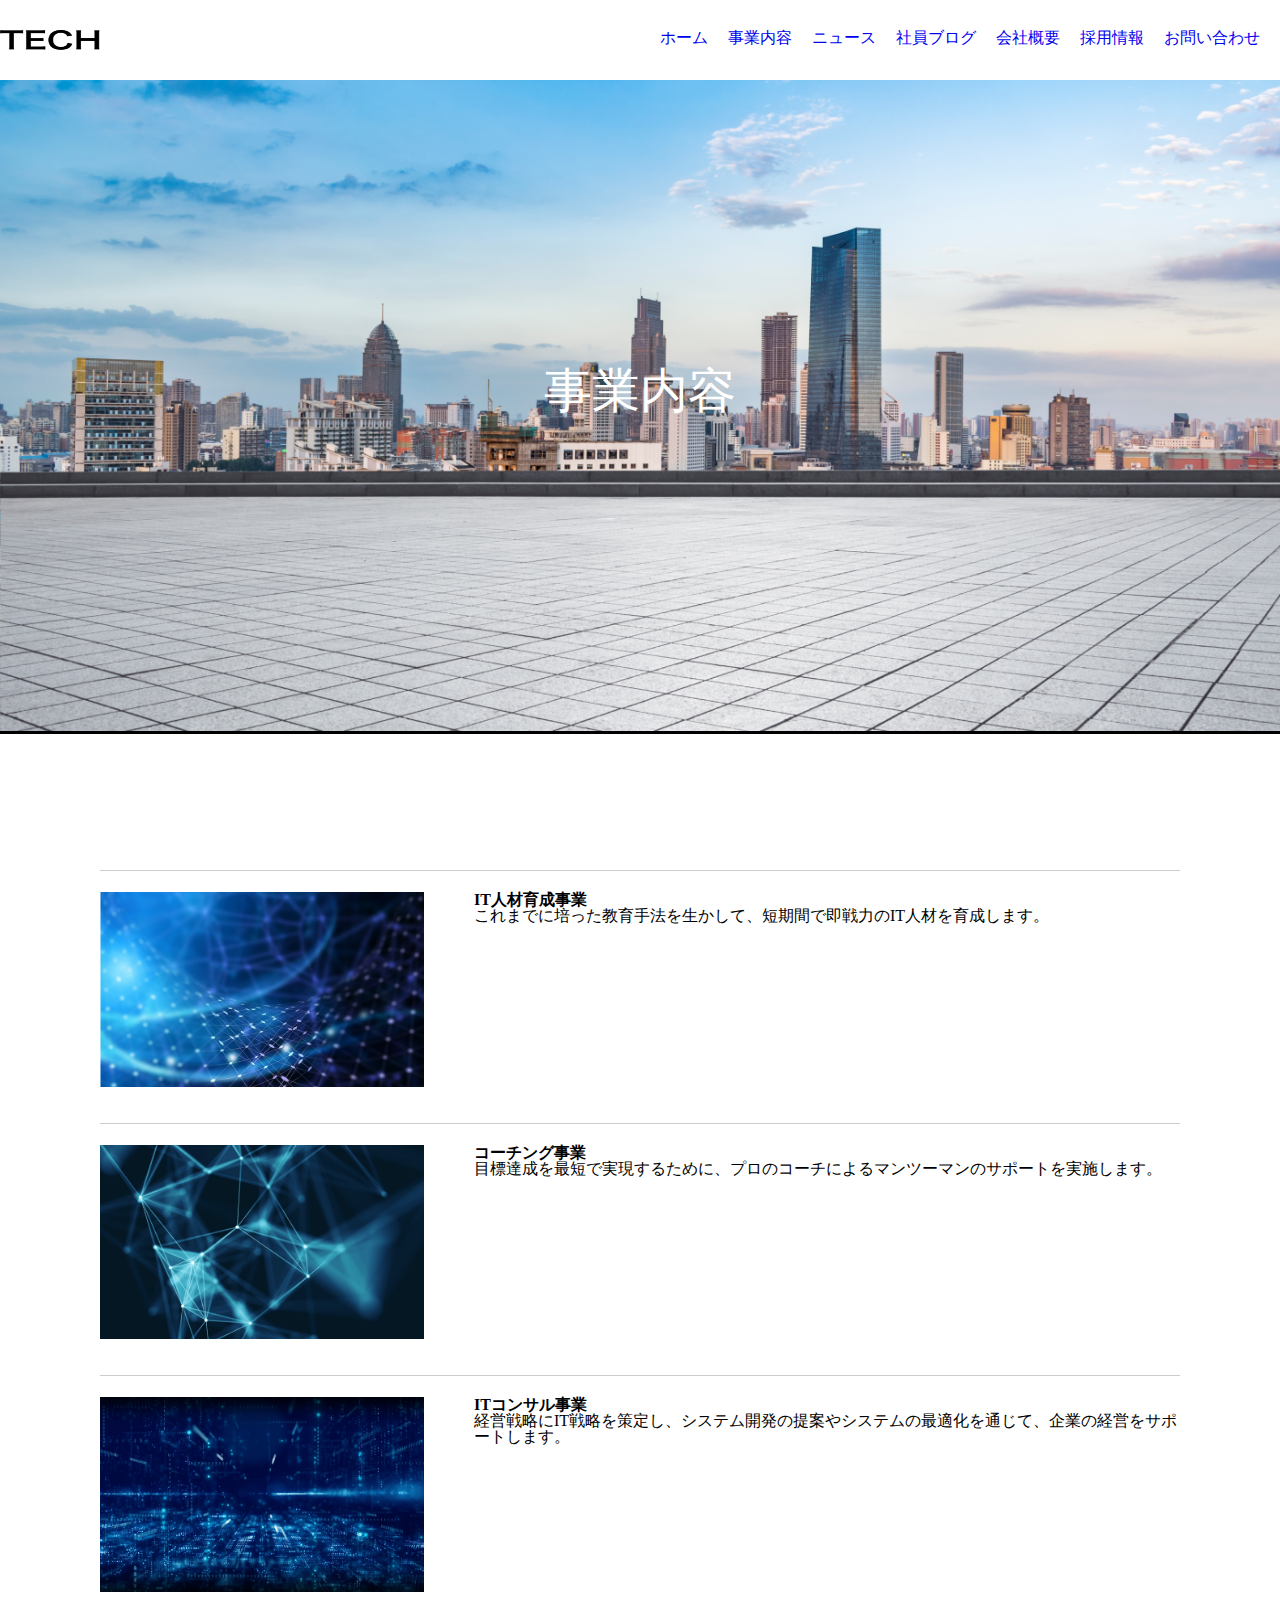
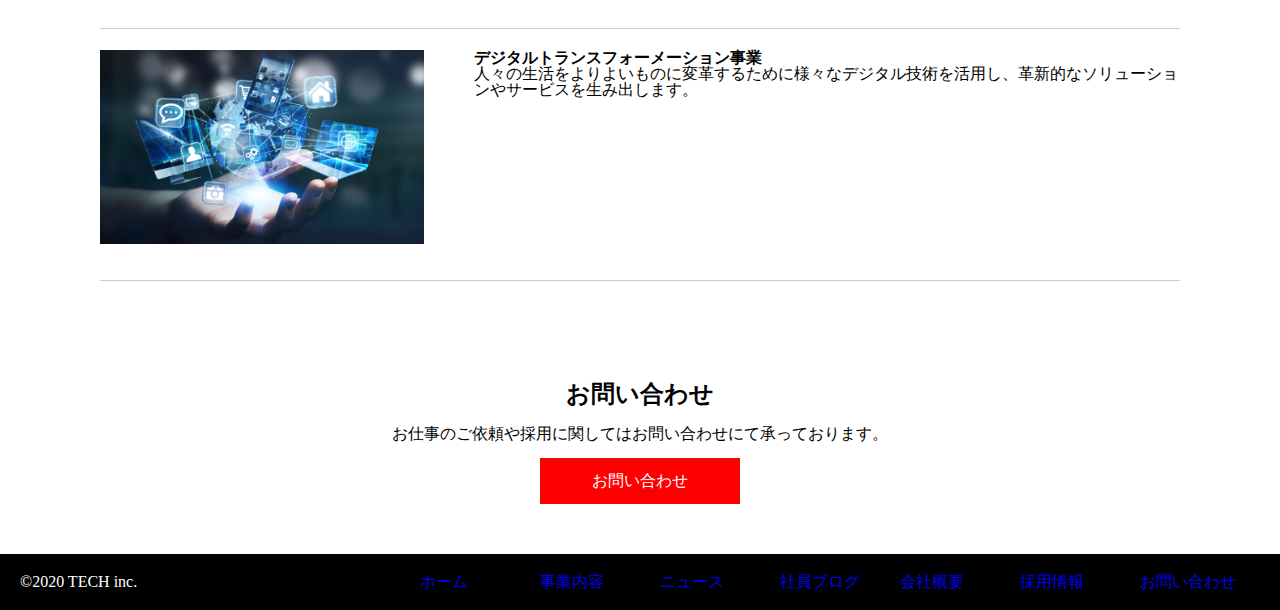
<file: service.html>
<!DOCTYPE html>
<html lang="en">
<head>
  <meta charset="UTF-8">
  <meta http-equiv="X-UA-Compatible" content="IE=edge">
  <meta name="viewport" content="width=device-width, initial-scale=1.0">
  <title>事業内容</title>

  <link rel="stylesheet" href="./css/reset.css">
  <link rel="stylesheet" href="./css/common.css">
  <link rel="stylesheet" href="./css/service.css">
</head>
<body>
  <header class="site-header">
    <nav class="header-nav">
      <img src="./img/logo.png" alt="" class="header-img" width="100%">
      <ul class="header-menu">
        <li class="menu-item"><a href="./index.html">ホーム</a></li>
        <li class="menu-item"><a href="./service.html">事業内容</a></li>
        <li class="menu-item"><a href="./news.html">ニュース</a></li>
        <li class="menu-item"><a href="./blog.html">社員ブログ</a></li>
        <li class="menu-item"><a href="./company.html">会社概要</a></li>
        <li class="menu-item"><a href="./recruit.html">採用情報</a></li>
        <li class="menu-item"><a href="./contact.html">お問い合わせ</a></li>
      </ul>
    </nav>
    <div class="hamburger-menu-button" id="hamburger-menu-button">
      <span class="line-top"></span>
      <span class="line-middle"></span>
      <span class="line-bottom"></span>
    </div>
  </header>
  <span class="side-bar" id="side-bar">
    <hr>
    <a href="./index.html" class="side-bar-item">ホーム</a>
    <hr>
    <a href="./service.html" class="side-bar-item">事業内容</a>
    <hr>
    <a href="./news.html" class="side-bar-item">ニュース</a>
    <hr>
    <a href="./blog.html" class="side-bar-item">社員ブログ</a>
    <hr>
    <a href="./company.html" class="side-bar-item">会社概要</a>
    <hr>
    <a href="./recruit.html" class="side-bar-item">採用情報</a>
    <hr>
    <a href="./contact.html" class="side-bar-item">お問い合わせ</a>
  </span>
  <div class="title hidden">
    <img src="./img/mv.png" alt="" class="title-img">
    <div class="title_ttl">
      <span class="title__ttl--jp">
        事業内容
      </span>
      <br>
    </div>
  </div>

  <div class="container hidden">
    <div class="content">
      <br>
      <hr>
      <img src="./img/service1.png" alt="" class="content__img" width="30%">
      <div>
        <h2>IT人材育成事業</h2>
        これまでに培った教育手法を生かして、短期間で即戦力のIT人材を育成します。
      </div>
    </div>
    <div class="content">
      <br>
      <hr>
      <img src="./img/service2.png" alt="" class="content__img" width="30%">
      <div>
        <h2>コーチング事業</h2>
        目標達成を最短で実現するために、プロのコーチによるマンツーマンのサポートを実施します。
      </div>
    </div>
    <div class="content">
      <br>
      <hr>
      <img src="./img/service3.png" alt="" class="content__img" width="30%">
      <div>
        <h2>ITコンサル事業</h2>
        経営戦略にIT戦略を策定し、システム開発の提案やシステムの最適化を通じて、企業の経営をサポートします。
      </div>
    </div>
    <div class="content">
      <br>
      <hr>
      <img src="./img/service4.png" alt="" class="content__img" width="30%">
      <div>
        <h2>デジタルトランスフォーメーション事業</h2>
        人々の生活をよりよいものに変革するために様々なデジタル技術を活用し、革新的なソリューションやサービスを生み出します。
      </div>
    </div>
    <div class="content"><br><hr></div>
  </div>
  
<div class="contact hidden">
  <h2 class="contact__ttl">お問い合わせ</h2>
  <div class="contact__content">お仕事のご依頼や採用に関してはお問い合わせにて承っております。</div>
  <br>
  <a href="" class="contact__button">お問い合わせ</a> <!-- 空 -->
</div>
<footer class="footer hidden">
  <span class="footer__inc">&copy;2020 TECH inc.</span>

  <ul class="footer-menu">
    <li class="footer-mrnu-item"><a href="./index.html">ホーム</a></li>
    <li class="footer-mrnu-item"><a href="./service.html">事業内容</a></li>
    <li class="footer-mrnu-item"><a href="./news.html">ニュース</a></li>
    <li class="footer-mrnu-item"><a href="./blog.html">社員ブログ</a></li>
    <li class="footer-mrnu-item"><a href="./company.html">会社概要</a></li>
    <li class="footer-mrnu-item"><a href="./recruit.html">採用情報</a></li>
    <li class="footer-mrnu-item"><a href="./contact.html">お問い合わせ</a></li>
  </ul>
</footer>
<script src="./js/main.js"></script>
</body>
</html>
</file>
<file: css/common.css>
.hidden {
  clear: both;
}

.hidden.open {
  display: none;
  /* background-color: red; */
}


.site-header {
    position: fixed;
    top: 0;
    left: 0;
    width: 100%;
    background-color: white;
    z-index: 20;
    padding: 30px 0px 30px 0px;
  }

  .header-nav {
    display: flex;
    width: 100%;
    /* background-color: aqua; */
  }
  
  .header-img {
    width: 100px;
    height: 20px;
    /* top: 50%; */
    /* margin-top: 10px; */
  }
  
  .header-menu {
    margin-left: auto;
    /* background-color: red; */
  }
  
  .menu-item {
    list-style: none;
    float:left;
    margin-right: 20px;
    text-decoration: none;
  }

a {
    text-decoration: none;
  }

  .side-bar {
    width: 100%;
    height: 100%;
    background-color: white;
    /* position: sticky; */
    position:absolute;
    left: -100%;
    top: 10%;
    display: block;
    font-size: 24px;
    transition: 1s;
    text-align: center;
    z-index: 40;
  }
  
  .side-bar.open {
    left: 0%;
    /* display: block; */
    /* width: 100%; */
    /* display: contents; */
    /* z-index: 60; */
  }
  
  .side-bar-item {
    text-decoration: none;
  }
  
@media screen and (max-width: 768px) {
    .header-menu {
      display: none;
    }
  
    .header-nav {
      /* display: none; */
    }
  
    .hamburger-menu-button {
      position: absolute;
      top: 0;
      right: 0;
      display: block;
      width: 35px;
      height: 35px;
    }
  
    .line-top,
    .line-middle,
    .line-bottom {
      display: block;
      width: 35px;
      height: 3px;
      background-color: #00277e;
      position: absolute;
      right: 30px;
      top: 35px;
      transition: 1s;
    }
  
    .line-top {
      /* top: 0; */
      transform: translateY(-10px);
    }
  
    .menu__line--middle {
      top: 14px;
    }
  
    .line-bottom {
      transform: translateY(10px);
      /* bottom: 0; */
    }
  
    .line--top {
      top: 0;
    }
    
    .line--middle {
      top: 14px;
    }
    
    .line--bottom {
      bottom: 0;
    }
    
    .hamburger-menu-button.open span:nth-of-type(1) {
      /* top: 14px; */
      /* top: 0px; */
      transform: rotate(45deg);
    }
    
    .hamburger-menu-button.open span:nth-of-type(2) {
      opacity: 0;
    }
    
    .hamburger-menu-button.open span:nth-of-type(3) {
      /* top: 14px; */
      /* bottom: 0px; */
      transform: rotate(-45deg);
    }

    .footer-menu {
      display: flex;
      /* flex-wrap: wrap; */
      flex-direction: column;
    }
  }
  
.footer {
    display: flex;
    width: 100%;
    background-color: black;
    margin-top: 50px;
    padding: 20px;
    box-sizing: border-box;
  
    color: white;
  }
  
  .footer-menu {
    margin-left: auto;
    /* background-color: red; */
    color: white;
  }
  
  .footer-mrnu-item {
    list-style: none;
    float:left;
    margin-right: 20px;
    color: white;
    width:  100px;
  }

  .title {
    top: 20%;
    width: 100%;
    position: relative;
    text-align: center;
    background-color: black;
  }
  
  .title-img {
    width: 100%;
  }
  
  .title_ttl {
    position: absolute;
    top: 50%;
    width: 100%;
    /* left: 50%; */
    /* transform: translate(0%,-50%); */
    /* text-align: center; */
    justify-content: center;
    /* background-color: green; */
  }
  
  .title__ttl--jp {
    font-size: 48px;
    color: white;
    text-align: center;
  }
  
  .title__ttl--eng {
    font-size: 12px;
    color: white;
    text-align: center;
  }
  
.contact {
  width: 100%;
  /* margin: top 200px; */
  text-align: center;
  margin-top: 100px;
}

.contact__button {
 margin-top: 100px;
  background-color: red;
  margin: 0 auto;
  padding:15px;
  text-decoration: none;
  color: white;
  /* border: 1px solid #000; */

  box-sizing: border-box; 
  width: 200px;
  display: block;
}

.contact__ttl{
  font-size: 24px;
  margin-bottom: 20px;
  /* color:red */
}
</file>
<file: css/index.css>
.omoi {
  width: 100%;
  background-color: black;
  color: white;
  padding: 100px;
  box-sizing: border-box;
}

.omoi__ttl{
  font-size: 24px;
}

.blog__ttl{
  font-size: 24px;
}

.service__ttl {
  font-size: 24px;
  text-align: center;
  position: relative;
}

.service {
  text-align: center;
  justify-content: center;
  position: relative;
  margin: 100px;
}

.grid_container {
  display: grid;
  flex-wrap: wrap;
  grid-template-columns: 50% 50%;
  grid-template-rows: 50% 50%;
  justify-content: center;
}

@media screen and (max-width: 768px) {
  .grid_container {
    display: flex;
    flex-direction: column;
  }
}

.grid1 {
  width: 100%;
  grid-row: 1;
  grid-column: 1;
  word-wrap: break-word;
  padding:10px;
  box-sizing: border-box;
  text-align: left;
}
.grid2 {
  grid-row: 1;
  grid-column: 2;
  word-wrap: break-word;
  padding:10px;
  box-sizing: border-box;
  text-align: left;
}
.grid3 {
  grid-row: 2;
  grid-column: 1;
  word-wrap: break-word;
  padding:10px;
  box-sizing: border-box;
  text-align: left;
}
.grid4 {
  grid-row: 2;
  grid-column: 2;
  word-wrap: break-word;
  padding:10px;
  box-sizing: border-box;
  text-align: left;
}

.bold {
  font-weight: bold;
}

.service-button {
  background-color: red;
  text-align: center;
  display: block;
  margin: 0 auto;
  padding:15px;
  text-decoration: none;
color: white;
  box-sizing: border-box;
  margin-top:  20px;
  width:  200px;
}

.news {
  width: 100%;
  background-color: black;
  padding: 80px;
  box-sizing: border-box;
  position: relative;
}

.news-button {
  position: absolute;
  top: 70px;
  right: 40px;
  background-color: red;
  text-align: center;
  padding:15px;
  text-decoration: none;
  color: #000;
  /* border: 1px solid #000; */
  transform:  translateX(-40px);
color: white;
  box-sizing: border-box;
  width:  200px;
}

.news__ttl {
color: white;
/* margin-top:  100px; */

font-size: 24px;
/* text-align: center; */
margin-bottom: 20px;
}

.news__content {
  /* width: 80%; */
  background-color: white;
  color: black;
  margin-bottom: 10px;
  font-size: 24px;
  padding: 20px;
}

.blog__ttl {
  text-align: center;
  margin-top:100px
}

.blog__container {
  width: 100%;
  display:  flex;
  flex-wrap: wrap;
}

@media screen and (max-width: 768px) {
  .blog__container {
      flex-direction: column;
      align-content: center;
    }
}

.blog_content {
  width: 30%;
  /* background-color: red; */
  margin: 20px;
}

.blog__button {
  width: 200px;
  background-color: red;
  display: block;
  margin: 0 auto;
  padding:15px;
  text-decoration: none;
  color: white;
  /* border: 1px solid #000; */
  text-align: center;

  box-sizing: border-box;
}

.blog {
  align-items: center;
  justify-content: center;
  margin-left: auto;
}

.button {
  background-color: gray;
  margin-top: 100px;
  display: flex;
}

.button__comapny {
  width: 50%;
  /* height: 200px; */
  background-color: red;
  margin: 0 auto;
  padding:15px;
  text-decoration: none;
  color: white;
  /* border: 1px solid #000; */

  font-size: 24px;

  box-sizing: border-box;
  text-align: center;
  vertical-align: middle;

  padding-top: 100px;
  padding-bottom: 100px;
}

.button__recruit{
  
  width: 50%;
  /* height: 200px; */
  background-color: black;
  margin: 0 auto;
  padding:15px;
  text-decoration: none;
  color: white;
  /* border: 1px solid #000; */

  font-size: 24px;

  box-sizing: border-box;
  text-align: center;

  padding-top: 100px;
}


.footer {
  display: flex;
  width: 100%;
  background-color: black;
  margin-top: 50px;
  padding: 20px;
  box-sizing: border-box;

  color: white;
}

.footer-menu {
  margin-left: auto;
  /* background-color: red; */
  color: white;
}

.footer-mrnu-item {
  list-style: none;
  float:left;
  margin-right: 20px;
  color: white;
}
</file>
<file: css/blog.css>
.container {
  width: 100%;
  display: flex;
  flex-wrap: wrap;
  /* background-color: red; */
}

.content {
  width: 30%;
  /* background-color: red; */
  /* border: 1px solid black; */
  margin-left: 20px;
  margin-right: 10px;
  margin-bottom: 20px;
  margin-top: 100px;
}

.blog__content__text {
  font-weight: bold;
}

.content__img {
  margin-bottom: 10px;
}

@media screen and (max-width: 768px) {
  .container {
    display: flex;
    flex-direction: column;
    width: 100%;
  }

    .content {
      width: 90%;
      position: block ;
    }
}
</file>
<file: css/company.css>
.container {
    width: 100%;
    /* padding: 200px; */
    padding-top: 10%;
    padding-left: 10%;
    padding-right: 10%;
    /* background-color: aqua; */
    box-sizing: border-box;
}
/* 
.company-info {
    width: 100%;
    background-color: red;

    border-spacing: 10px 20px;
    border-collapse:separate;
}
*/
/* td {
    border: 1px solid black;
    border-width: 1px 0px;
} */

.content {
    width: 100%;
    display: flex;
    /* margin-top: 100px; */
}

.content__key {
    width: 20%;
    text-align:  center;
    float:left;
    font-weight: bold;
}

hr:not(:last-child) {
    margin-top: 20px;
    margin-bottom: 20px;
}
hr:last-child{
    margin-top: 20px;
}
</file>
<file: css/contact.css>
form {
    width: 100%;
    /* background-color: aqua; */
    padding: 100px 300px 200px 200px;
    box-sizing: border-box;
}

.requre::after {
    content: " *";
    color:  red;
}

input {
    width: 100%;
}

textarea {
    width: 100%;
}
</file>
<file: css/news.css>
.container {
  padding: 100px;
  box-sizing: border-box;
  /* background-color:  aqua; */
}

.content {
  border: 1px solid black;
  padding: 20px;
  background-color: white;
  margin-top: 20px;
  /* font-weight: bold; */
}

.content__text {
  font-weight: bold;
}
</file>
<file: css/recruit.css>
.content {
    width: 100%;
    padding: 20px 200px 80px 200px;
    box-sizing: border-box;
}

.content__table{
    width: 100%;
    border-collapse: collapse;
    padding-left: 100px;
    padding-right: 100px;
}

td {
    /* border: 1px solid black; */
    padding: 5px;
}

.content__table--key {
    width:30%;
    background-color: #EEEEEE;
    text-align: center;
    font-weight: bold;
}
</file>
<file: css/service.css>
.container {
  margin-top: 100px;
  padding-left: 100px;
  padding-right: 100px;
  padding-bottom: 0px;
  box-sizing: border-box;
}

.content__img {
  float: left;
  margin-right: 50px;
}

.content {
  clear: left;
  /* margin-bottom: 100px; */
}

hr {
  margin-top: 20px;
  margin-bottom: 20px;
}
</file>
